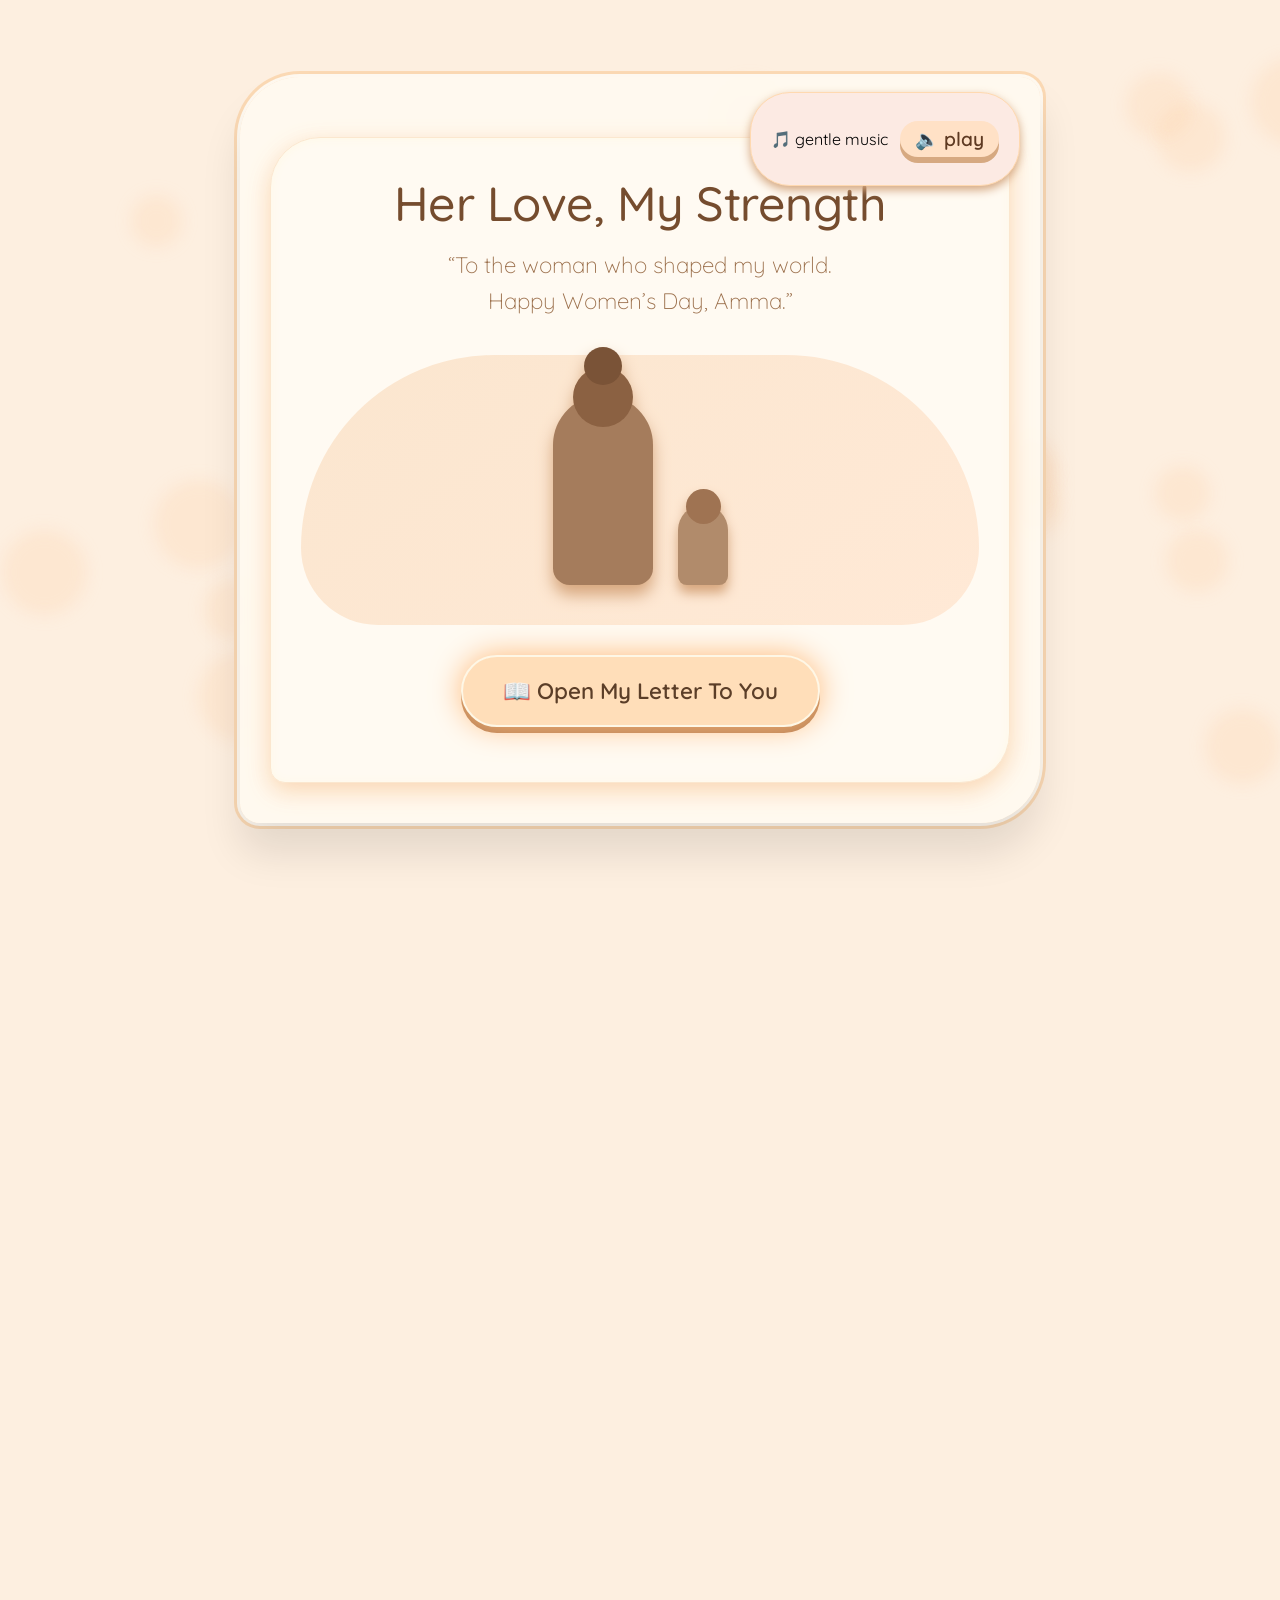
<file: index.html>
<!DOCTYPE html>
<html lang="en">
<head>
  <meta charset="UTF-8">
  <meta name="viewport" content="width=device-width, initial-scale=1.0">
  <title>Her Love, My Strength · Digital Storybook</title>
  <link rel="preconnect" href="https://fonts.googleapis.com">
  <link rel="preconnect" href="https://fonts.gstatic.com" crossorigin>
  <link href="https://fonts.googleapis.com/css2?family=Quicksand:wght@300;400;500;600;700&display=swap" rel="stylesheet">
  <style>
    /* ===== ALL STYLES DIRECTLY IN HTML ===== */
    * {
      margin: 0;
      padding: 0;
      box-sizing: border-box;
    }

    body {
      font-family: 'Quicksand', sans-serif;
      background: #fdefe0;
      display: flex;
      justify-content: center;
      align-items: center;
      min-height: 100vh;
      margin: 0;
      padding: 16px;
      position: relative;
    }

    /* Floating Particles */
    .floating-particles {
      position: fixed;
      top: 0;
      left: 0;
      width: 100%;
      height: 100%;
      pointer-events: none;
      z-index: 0;
    }

    .particle {
      position: absolute;
      background: rgba(255, 200, 150, 0.2);
      border-radius: 50%;
      filter: blur(8px);
      animation: floatParticle 15s infinite ease-in-out;
    }

    @keyframes floatParticle {
      0%, 100% { transform: translateY(0) translateX(0); }
      50% { transform: translateY(-40px) translateX(20px); }
    }

    /* Main Storybook Container */
    .storybook {
      max-width: 800px;
      width: 100%;
      background: rgba(255, 250, 240, 0.92);
      backdrop-filter: blur(5px);
      border-radius: 60px 20px 60px 20px;
      box-shadow: 0 30px 40px rgba(0,0,0,0.1), 0 0 0 3px #fff9f0, 0 0 0 6px #fbd9b4;
      padding: 40px 30px;
      position: relative;
      z-index: 10;
    }

    /* Music Toggle */
    .music-toggle {
      position: absolute;
      top: 15px;
      right: 20px;
      background: #fceae3;
      padding: 8px 20px;
      border-radius: 40px;
      box-shadow: 0 4px 10px #d4a67f;
      display: flex;
      align-items: center;
      gap: 12px;
      z-index: 20;
      border: 1px solid #ffd9b0;
    }

    .music-toggle button {
      background: #ffe1c6;
      border: none;
      padding: 6px 15px;
      border-radius: 30px;
      cursor: pointer;
      font-weight: 600;
      color: #5e3a22;
      font-family: 'Quicksand', sans-serif;
      transition: 0.2s;
    }

    .music-toggle button:hover {
      background: #fecb9e;
    }

    /* Pages Container */
    .pages-container {
      position: relative;
      min-height: 600px;
      width: 100%;
      margin-top: 20px;
    }

    /* Individual Pages */
    .page {
      background: #fffaf2;
      border-radius: 50px 15px 50px 15px;
      padding: 35px 30px;
      box-shadow: 0 8px 25px #fad6b3, inset 0 1px 10px #fff9e6;
      border: 1px solid #fbe7cf;
      opacity: 0;
      position: absolute;
      width: 100%;
      transition: opacity 0.6s ease, transform 0.6s ease;
      transform: rotateY(2deg) scale(0.98);
      pointer-events: none;
    }

    .page.active-page {
      opacity: 1;
      transform: rotateY(0) scale(1);
      pointer-events: all;
      position: relative;
    }

    /* Typography */
    h1, .title {
      font-size: 3rem;
      color: #754c2e;
      text-align: center;
      margin-bottom: 15px;
      font-weight: 500;
      letter-spacing: -0.5px;
    }

    .subtitle {
      font-size: 1.4rem;
      color: #9b6f4b;
      text-align: center;
      margin-bottom: 35px;
      line-height: 1.6;
      font-weight: 300;
    }

    .page-title {
      font-size: 2.2rem;
      color: #754c2e;
      margin-bottom: 25px;
      border-bottom: 2px dashed #fbd1b0;
      padding-bottom: 10px;
      font-weight: 500;
    }

    .final-title {
      font-size: 2.8rem;
      color: #b27d54;
      text-align: center;
      margin-bottom: 25px;
    }

    .story-text, .final-message {
      font-size: 1.3rem;
      line-height: 1.8;
      color: #4f3a27;
      background: #fff5e8;
      padding: 28px;
      border-radius: 40px 10px 40px 10px;
      margin: 25px 0;
      font-style: italic;
      box-shadow: inset 0 2px 10px #ffe8d6;
    }

    .final-message {
      background: #fff0e0;
      font-size: 1.4rem;
      text-align: center;
    }

    .question {
      font-size: 1.3rem;
      font-weight: 600;
      color: #855e3a;
      margin: 25px 0 15px;
    }

    /* Silhouettes */
    .silhouette-container {
      display: flex;
      justify-content: center;
      align-items: flex-end;
      gap: 25px;
      margin: 35px 0;
      min-height: 200px;
      flex-wrap: wrap;
    }

    .mother-fig {
      width: 100px;
      height: 190px;
      background: #a57c5c;
      border-radius: 120px 120px 40px 40px;
      position: relative;
      filter: drop-shadow(0 10px 8px #d6a67d);
    }

    .mother-fig::before {
      content: '';
      position: absolute;
      width: 60px;
      height: 60px;
      background: #8b6142;
      border-radius: 50%;
      top: -28px;
      left: 20px;
    }

    .mother-fig::after {
      content: '';
      position: absolute;
      width: 38px;
      height: 38px;
      background: #7a5337;
      border-radius: 50%;
      top: -48px;
      left: 31px;
    }

    .child-fig {
      width: 65px;
      height: 135px;
      background: #b18b6b;
      border-radius: 70px 70px 25px 25px;
      position: relative;
      filter: drop-shadow(0 8px 6px #d6a67d);
    }

    .child-fig::before {
      content: '';
      position: absolute;
      width: 42px;
      height: 42px;
      background: #9f7352;
      border-radius: 50%;
      top: -20px;
      left: 12px;
    }

    /* Variations */
    .child-fig.baby { height: 80px; width: 50px; }
    .child-fig.baby::before { width: 35px; height: 35px; top: -16px; left: 8px; }
    
    .child-fig.studying { height: 100px; }
    .child-fig.grown { height: 160px; }
    
    .mother-fig.cooking { height: 170px; }

    /* Props */
    .table-prop {
      width: 160px;
      height: 18px;
      background: #c9a787;
      border-radius: 20px;
      margin: 0 15px;
      box-shadow: 0 5px 0 #a88666;
    }

    .book-prop {
      width: 70px;
      height: 45px;
      background: #e5b38e;
      border-radius: 6px;
      box-shadow: 4px 4px 0 #c68b5e, 8px 8px 0 #a56f4a;
    }

    /* Night Scene */
    .night-scene {
      background: #2a1f16;
      padding: 35px;
      border-radius: 60px;
      display: inline-block;
    }

    .night-scene .mother-fig {
      background: #5d4a3a;
    }
    
    .night-scene .child-fig {
      background: #6e5542;
    }

    /* Glow Effect */
    .glow {
      animation: softGlow 3s infinite alternate;
    }

    @keyframes softGlow {
      0% { filter: drop-shadow(0 0 5px #fbc7a0); }
      100% { filter: drop-shadow(0 0 30px #feb37b); }
    }

    .strong-glow {
      box-shadow: 0 0 40px #fdb44b;
    }

    /* Input Fields */
    .memory-input {
      width: 100%;
      padding: 18px 25px;
      border: 2px solid #fbd1b0;
      border-radius: 60px;
      font-family: 'Quicksand', sans-serif;
      font-size: 1.1rem;
      margin: 15px 0;
      background: #fffbf5;
      transition: 0.3s;
    }

    .memory-input:focus {
      outline: none;
      border-color: #f6ac77;
      box-shadow: 0 0 0 6px #ffe4d0;
    }

    .memory-input::placeholder {
      color: #d4b69c;
      font-style: italic;
    }

    /* Buttons */
    button {
      background: #fbd6b7;
      border: 2px solid #fef7e6;
      padding: 18px 35px;
      border-radius: 70px;
      font-size: 1.2rem;
      font-weight: 600;
      color: #5b3e28;
      margin: 20px 0;
      box-shadow: 0 6px 0 #d6a981;
      cursor: pointer;
      transition: 0.1s linear;
      font-family: 'Quicksand', sans-serif;
      width: fit-content;
      display: block;
      margin-left: auto;
      margin-right: auto;
    }

    button:active {
      transform: translateY(5px);
      box-shadow: 0 1px 0 #d6a981;
    }

    .glowing-btn {
      background: #ffdeb9;
      box-shadow: 0 0 30px #ffba7a, 0 6px 0 #b27d54;
      animation: btnPulse 2s infinite;
      font-size: 1.4rem;
      padding: 20px 40px;
    }

    @keyframes btnPulse {
      0% { box-shadow: 0 0 20px #ffbe76, 0 6px 0 #b27d54; }
      50% { box-shadow: 0 0 50px #ffac5c, 0 6px 0 #b27d54; }
    }

    .send-love-btn {
      background: #fcc9a3;
      font-size: 1.4rem;
    }

    .spotify-button {
      background: #e8cba0;
      border-color: #dbb282;
      box-shadow: 0 6px 0 #b88d5a;
    }

    .spotify-button:hover {
      background: #f0d4b0;
    }

    /* Love Animation */
    .love-animation-container {
      display: flex;
      justify-content: center;
      gap: 25px;
      margin: 25px 0;
      min-height: 100px;
      flex-wrap: wrap;
    }

    .heart {
      font-size: 3rem;
      animation: floatHeart 2s infinite;
      display: inline-block;
    }

    @keyframes floatHeart {
      0%, 100% { transform: translateY(0) scale(1); }
      50% { transform: translateY(-25px) scale(1.3); }
    }

    /* Inspiration Message */
    .inspiration-message {
      text-align: center;
      font-size: 1.4rem;
      color: #9b6f4b;
      margin-top: 25px;
      font-style: italic;
    }

    /* Landing Page Special */
    .landing {
      text-align: center;
    }

    .cover-scene {
      background: linear-gradient(145deg, #fbe6cf, #ffe9d6);
      border-radius: 250px 250px 100px 100px;
      padding: 40px 20px;
      margin: 30px 0;
    }

    /* Mobile Responsive */
    @media (max-width: 600px) {
      .storybook { padding: 30px 15px; }
      h1, .title { font-size: 2.4rem; }
      .page-title { font-size: 1.8rem; }
      .story-text { font-size: 1.1rem; padding: 20px; }
      button { padding: 15px 25px; font-size: 1.1rem; }
      .music-toggle { top: 10px; right: 10px; padding: 5px 12px; }
      .mother-fig { width: 80px; height: 150px; }
      .child-fig { width: 55px; height: 115px; }
    }
  </style>
</head>
<body>
  <div class="floating-particles" id="particles"></div>

  <div class="storybook">
    <!-- Music Toggle -->
    <div class="music-toggle">
      <span>🎵 gentle music</span>
      <button id="musicToggleBtn">🔈 play</button>
    </div>

    <!-- Pages Container -->
    <div class="pages-container" id="pagesContainer">
      <!-- LANDING PAGE (Cover) -->
      <div class="page active-page" id="page0">
        <div class="landing">
          <h1 class="title">Her Love, My Strength</h1>
          <div class="subtitle">“To the woman who shaped my world.<br>Happy Women’s Day, Amma.”</div>
          <div class="silhouette-container cover-scene glow">
            <div class="mother-fig"></div>
            <div class="child-fig baby"></div>
          </div>
          <button class="glowing-btn" id="openBookBtn">📖 Open My Letter To You</button>
        </div>
      </div>

      <!-- PAGE 1 – My First Home -->
      <div class="page" id="page1">
        <h2 class="page-title">✧ My First Home</h2>
        <div class="silhouette-container">
          <div class="mother-fig"></div>
          <div class="child-fig baby"></div>
        </div>
        <div class="story-text">“Before I knew the world, before I knew words, before I knew right from wrong… I knew one thing. Your arms were my first home.”</div>
        <div class="question">💬 What is one thing you remember about me as a baby?</div>
        <input type="text" id="q1" class="memory-input" placeholder="Type your memory here...">
        <button class="next-page-btn" data-next="2">Turn the page →</button>
      </div>

      <!-- PAGE 2 – The Woman Behind My Childhood -->
      <div class="page" id="page2">
        <h2 class="page-title">✧ The Woman Behind My Childhood</h2>
        <div class="silhouette-container">
          <div class="mother-fig cooking"></div>
          <div class="table-prop"></div>
          <div class="child-fig studying"></div>
        </div>
        <div class="story-text">“You were always there. Packing lunches. Fixing uniforms. Helping with homework. But I realize now… you were doing a hundred things while making it look effortless.”</div>
        <div class="question">🌟 Which moment of my childhood made you feel the proudest?</div>
        <input type="text" id="q2" class="memory-input" placeholder="Share a proud memory...">
        <button class="next-page-btn" data-next="3">Turn the page →</button>
      </div>

      <!-- PAGE 3 – My First Teacher -->
      <div class="page" id="page3">
        <h2 class="page-title">✧ My First Teacher</h2>
        <div class="silhouette-container">
          <div class="mother-fig"></div>
          <div class="book-prop"></div>
          <div class="child-fig studying"></div>
        </div>
        <div class="story-text">“You didn't just raise me. You taught me kindness. Patience. Strength. Some lessons were spoken. Some were simply shown.”</div>
        <div class="question">📘 What lesson did you always hope I would learn?</div>
        <input type="text" id="q3" class="memory-input" placeholder="The most important lesson...">
        <button class="next-page-btn" data-next="4">Turn the page →</button>
      </div>

      <!-- PAGE 4 – The Silent Sacrifices -->
      <div class="page" id="page4">
        <h2 class="page-title">✧ The Silent Sacrifices</h2>
        <div class="silhouette-container night-scene glow">
          <div class="mother-fig"></div>
          <div class="child-fig baby"></div>
        </div>
        <div class="story-text">“There were things I didn't see. The worries. The sacrifices. The quiet strength. But today I know… your love built my life.”</div>
        <div class="question">🌙 What was the hardest moment while raising me?</div>
        <input type="text" id="q4" class="memory-input" placeholder="Share a difficult moment...">
        <button class="next-page-btn" data-next="5">Turn the page →</button>
      </div>

      <!-- PAGE 5 – Growing Up -->
      <div class="page" id="page5">
        <h2 class="page-title">✧ Growing Up</h2>
        <div class="silhouette-container">
          <div class="mother-fig"></div>
          <div class="child-fig grown"></div>
        </div>
        <div class="story-text">“You watched me grow. From small steps to big dreams. Even today… you still stand behind me.”</div>
        <div class="question">🌱 What is one dream you always had for me?</div>
        <input type="text" id="q5" class="memory-input" placeholder="Your dreams for me...">
        <button class="next-page-btn" data-next="6">Turn the page →</button>
      </div>

      <!-- PAGE 6 – The Strength of a Woman -->
      <div class="page" id="page6">
        <h2 class="page-title">✧ The Strength of a Woman</h2>
        <div class="silhouette-container">
          <div class="mother-fig strong-glow"></div>
        </div>
        <div class="story-text">“You are not just my mother. You are strength. Patience. Love. And every day you show me what a strong woman truly means.”</div>
        <div class="question">⚡ What advice would you give me for life?</div>
        <input type="text" id="q6" class="memory-input" placeholder="Your life advice...">
        <button class="next-page-btn" data-next="7">Turn the page →</button>
      </div>

      <!-- PAGE 7 – Thank You -->
      <div class="page" id="page7">
        <h2 class="page-title">✧ Thank You</h2>
        <div class="silhouette-container">
          <div class="mother-fig"></div>
          <div class="child-fig"></div>
        </div>
        <div class="story-text">“Thank you for every hug. Every scolding. Every lesson. Every sacrifice. Everything I am today has your love in it.”</div>
        <div class="question">💫 If you had to describe me in three words, what would they be?</div>
        <input type="text" id="q7" class="memory-input" placeholder="Three words that describe me...">
        <button class="next-page-btn" data-next="8">Turn the page →</button>
      </div>

      <!-- FINAL PAGE – Women's Day Message -->
      <div class="page" id="page8">
        <h2 class="final-title">Amma,</h2>
        <div class="silhouette-container glow">
          <div class="mother-fig"></div>
          <div class="child-fig"></div>
        </div>
        <div class="final-message">“Today the world celebrates women. But in my world… you have always been the greatest one. Happy Women's Day. Thank you for being my strength, my guide, and my forever home.”</div>
        <button id="sendLoveBtn" class="send-love-btn">💌 Send My Love</button>
        <div id="loveAnimation" class="love-animation-container"></div>
        <button id="spotifySongBtn" class="spotify-button">🎧 Listen to Our Song</button>
        <p class="inspiration-message">You are my inspiration.</p>
      </div>
    </div>
  </div>

  <audio id="bgMusic" loop preload="auto">
    <source src="https://www.soundhelix.com/examples/mp3/SoundHelix-Song-2.mp3" type="audio/mpeg">
  </audio>

  <script>
    // ===== ALL JAVASCRIPT DIRECTLY IN HTML =====
    document.addEventListener('DOMContentLoaded', function() {
      
      // Create floating particles
      function createParticles() {
        const container = document.getElementById('particles');
        if (!container) return;
        
        for (let i = 0; i < 25; i++) {
          let p = document.createElement('div');
          p.className = 'particle';
          let size = Math.random() * 70 + 30;
          p.style.width = size + 'px';
          p.style.height = size + 'px';
          p.style.left = Math.random() * 100 + '%';
          p.style.top = Math.random() * 100 + '%';
          p.style.animationDelay = Math.random() * 5 + 's';
          container.appendChild(p);
        }
      }
      createParticles();

      // Page navigation
      const pages = document.querySelectorAll('.page');
      const nextBtns = document.querySelectorAll('.next-page-btn');
      const openBtn = document.getElementById('openBookBtn');
      const sendBtn = document.getElementById('sendLoveBtn');
      const spotifyBtn = document.getElementById('spotifySongBtn');
      const musicBtn = document.getElementById('musicToggleBtn');
      const music = document.getElementById('bgMusic');

      function showPage(index) {
        pages.forEach((p, i) => {
          if (i === index) {
            p.classList.add('active-page');
          } else {
            p.classList.remove('active-page');
          }
        });
      }

      // Next buttons
      nextBtns.forEach(btn => {
        btn.addEventListener('click', function() {
          let next = parseInt(this.dataset.next, 10);
          showPage(next);
        });
      });

      // Open book
      if (openBtn) {
        openBtn.addEventListener('click', function() {
          showPage(1);
        });
      }

      // Send love animation
      if (sendBtn) {
        sendBtn.addEventListener('click', function() {
          const animDiv = document.getElementById('loveAnimation');
          if (animDiv) {
            animDiv.innerHTML = '';
            for (let i = 0; i < 10; i++) {
              let heart = document.createElement('span');
              heart.className = 'heart';
              heart.innerHTML = i % 2 === 0 ? '❤️' : '✨';
              heart.style.animationDelay = (i * 0.15) + 's';
              animDiv.appendChild(heart);
            }
          }
        });
      }

      // Spotify button
      if (spotifyBtn) {
        spotifyBtn.addEventListener('click', function() {
          window.open('https://open.spotify.com/track/2G3RDVqTbaK13d6BaizAxa?si=uPIaHFR6Shy8MCadyXMG9Q', '_blank');
        });
      }

      // Music toggle
      if (musicBtn && music) {
        music.volume = 0.2;
        let playing = false;
        
        musicBtn.addEventListener('click', function() {
          if (playing) {
            music.pause();
            musicBtn.textContent = '🔈 play';
          } else {
            music.play().catch(e => console.log('Play failed:', e));
            musicBtn.textContent = '🎵 pause';
          }
          playing = !playing;
        });
      }

      // Local storage for answers
      for (let i = 1; i <= 7; i++) {
        let input = document.getElementById(`q${i}`);
        if (input) {
          // Load saved value
          let saved = localStorage.getItem(`memory_q${i}`);
          if (saved) input.value = saved;
          
          // Save on input
          input.addEventListener('input', function() {
            localStorage.setItem(`memory_q${i}`, this.value);
          });
        }
      }

      // Start on landing page
      showPage(0);
    });
  </script>
</body>
</html>
</file>
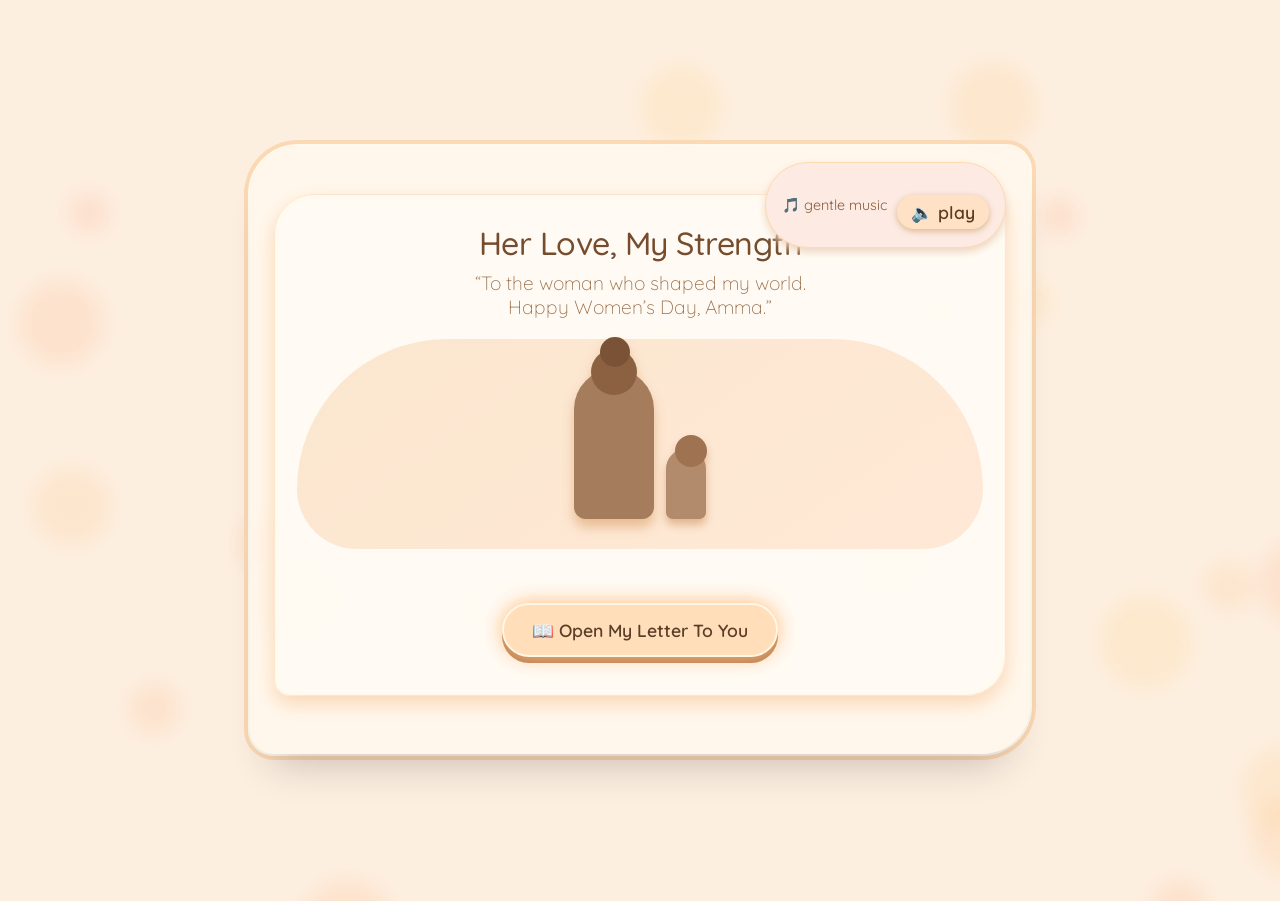
<file: new.html>
<!DOCTYPE html>
<html lang="en">
<head>
  <meta charset="UTF-8">
  <meta name="viewport" content="width=device-width, initial-scale=1.0">
  <title>Her Love, My Strength · storybook</title>
  <!-- Fonts & base -->
  <link rel="preconnect" href="https://fonts.googleapis.com">
  <link rel="preconnect" href="https://fonts.gstatic.com" crossorigin>
  <link href="https://fonts.googleapis.com/css2?family=Quicksand:wght@300;400;500;600;700&display=swap" rel="stylesheet">
  <style>
    /* style.css – fully integrated for one-file demo */
    * {
      margin: 0;
      padding: 0;
      box-sizing: border-box;
    }

    body {
      font-family: 'Quicksand', sans-serif;
      background: #fdefe0;  /* warm cream base */
      display: flex;
      justify-content: center;
      align-items: center;
      min-height: 100vh;
      margin: 0;
      padding: 16px;
      transition: background 0.5s ease;
    }

    /* main storybook container */
    .storybook {
      max-width: 780px;
      width: 100%;
      background: rgba(255, 250, 240, 0.75); /* creamy translucent */
      backdrop-filter: blur(4px);
      border-radius: 48px 24px 48px 24px;
      box-shadow: 0 30px 40px -20px rgba(0,0,0,0.2), 0 0 0 2px #fff9f0, 0 0 0 6px #fbd9b4;
      padding: 32px 24px;
      position: relative;
      transition: box-shadow 0.3s;
    }

    /* floating particles (gentle glow) */
    .floating-particles {
      position: fixed;
      top: 0;
      left: 0;
      width: 100%;
      height: 100%;
      pointer-events: none;
      z-index: 0;
    }
    .particle {
      position: absolute;
      background: rgba(255, 223, 186, 0.25); /* peach */
      border-radius: 50%;
      filter: blur(10px);
      animation: float 12s infinite ease-in-out;
    }
    @keyframes float {
      0% { transform: translateY(0px) translateX(0); }
      50% { transform: translateY(-30px) translateX(15px); }
      100% { transform: translateY(0px) translateX(0); }
    }

    /* music toggle */
    .music-toggle {
      position: absolute;
      top: 16px;
      right: 24px;
      z-index: 15;
      background: #fceae3;
      padding: 8px 16px;
      border-radius: 60px;
      box-shadow: 0 4px 8px #eed5c0;
      font-size: 0.9rem;
      display: flex;
      align-items: center;
      gap: 10px;
      border: 1px solid #ffd9b0;
      color: #8b5e3c;
    }
    .music-toggle button {
      background: #ffe1c6;
      border: none;
      border-radius: 30px;
      padding: 6px 14px;
      font-weight: 600;
      color: #5e3a22;
      cursor: pointer;
      box-shadow: 0 2px 6px #dbb68c;
      transition: 0.2s;
    }
    .music-toggle button:hover {
      background: #fecb9e;
    }

    /* pages container & flip effect */
    .pages-container {
      position: relative;
      min-height: 520px;
      width: 100%;
      margin: 16px 0 8px;
    }

    .page {
      background: rgba(255, 251, 245, 0.7);
      backdrop-filter: blur(3px);
      border-radius: 40px 16px 40px 16px;
      padding: 28px 22px;
      box-shadow: 0 8px 20px #fad6b3, inset 0 1px 10px #fff9e6;
      border: 1px solid #fbe7cf;
      transition: opacity 0.5s ease, transform 0.5s ease;
      opacity: 0;
      transform: rotateY(4deg) scale(0.98);
      position: absolute;
      width: 100%;
      top: 0;
      left: 0;
      pointer-events: none;
    }

    .page.active-page {
      opacity: 1;
      transform: rotateY(0) scale(1);
      pointer-events: all;
      position: relative;
      z-index: 5;
    }

    /* silhouettes (SVG inspired / CSS drawn) */
    .silhouette {
      display: flex;
      justify-content: center;
      align-items: center;
      margin: 20px 0 30px;
      min-height: 140px;
    }

    /* custom illustrated silhouettes via flex and backgrounds */
    .scene-cover {
      background: linear-gradient(145deg, #fbe6cf, #ffe9d6);
      border-radius: 200px 200px 80px 80px;
      padding: 30px 10px;
    }
    .mother-child-base {
      display: flex;
      justify-content: center;
      align-items: flex-end;
      gap: 12px;
      flex-wrap: wrap;
    }
    .mother-fig {
      width: 80px;
      height: 150px;
      background: #a57c5c;
      border-radius: 100px 100px 30px 30px;
      position: relative;
      filter: drop-shadow(0 8px 6px #e8bc94);
    }
    .mother-fig::before { /* head */
      content: '';
      position: absolute;
      width: 46px;
      height: 46px;
      background: #8b6142;
      border-radius: 50%;
      top: -20px;
      left: 17px;
    }
    .mother-fig::after { /* bun / soft hair */
      content: '';
      position: absolute;
      width: 30px;
      height: 30px;
      background: #7a5337;
      border-radius: 50%;
      top: -32px;
      left: 26px;
    }
    .child-fig {
      width: 50px;
      height: 100px;
      background: #b18b6b;
      border-radius: 60px 60px 20px 20px;
      position: relative;
      filter: drop-shadow(0 6px 4px #e2b690);
    }
    .child-fig::before {
      content: '';
      position: absolute;
      width: 32px;
      height: 32px;
      background: #9f7352;
      border-radius: 50%;
      top: -14px;
      left: 9px;
    }
    /* extended variations for scenes */
    .cooking-scene .mother-fig {
      height: 140px;
    }
    .cooking-scene .child-fig {
      height: 80px;
    }
    .cooking-scene .table {
      width: 120px;
      height: 12px;
      background: #c9a787;
      border-radius: 20px;
      margin: 0 10px;
    }
    .study-scene .book {
      width: 40px;
      height: 30px;
      background: #ebb28b;
      border-radius: 4px;
      margin: 0 5px;
    }
    .teacher-scene .bookstack {
      width: 50px;
      height: 30px;
      background: #e5b38e;
      border-radius: 6px;
    }
    .night-sacrifice {
      background: #331f14;
      border-radius: 30px;
      width: 120px;
      height: 80px;
      position: relative;
    }
    /* generic glow */
    .glow {
      animation: softGlow 3s infinite alternate;
    }
    @keyframes softGlow {
      0% { filter: drop-shadow(0 0 2px #fbc7a0); }
      100% { filter: drop-shadow(0 0 16px #feb37b); }
    }

    /* typography */
    h2 {
      font-size: 2rem;
      font-weight: 500;
      color: #754c2e;
      letter-spacing: -0.5px;
      margin-bottom: 8px;
    }
    .sub {
      color: #9b6f4b;
      font-size: 1.2rem;
      font-weight: 300;
    }
    .story-text {
      font-size: 1.2rem;
      line-height: 1.6;
      color: #4f3a27;
      margin: 28px 0 16px;
      background: rgba(255,235,215,0.3);
      padding: 20px;
      border-radius: 32px 8px 32px 8px;
    }
    .question {
      font-weight: 600;
      color: #855e3a;
      margin: 28px 0 8px;
      font-size: 1.2rem;
    }
    input, textarea {
      width: 100%;
      padding: 14px 18px;
      border: 2px solid #fbd1b0;
      border-radius: 50px;
      background: #fffbf5;
      font-family: 'Quicksand', sans-serif;
      font-size: 1rem;
      color: #2e1f13;
      outline: none;
      transition: 0.2s;
    }
    input:focus, textarea:focus {
      border-color: #f6ac77;
      box-shadow: 0 0 0 6px #faddc4;
    }
    button {
      background: #fbd6b7;
      border: 2px solid #fef7e6;
      padding: 14px 28px;
      border-radius: 60px;
      font-size: 1.1rem;
      font-weight: 600;
      color: #5b3e28;
      margin: 24px 0 10px;
      box-shadow: 0 6px 0 #d6a981;
      cursor: pointer;
      transition: 0.1s linear;
      font-family: 'Quicksand', sans-serif;
    }
    button:active {
      transform: translateY(5px);
      box-shadow: 0 1px 0 #d6a981;
    }
    .nav-buttons {
      display: flex;
      justify-content: space-between;
    }

    /* landing special */
    .landing {
      text-align: center;
    }
    .glowing-btn {
      background: #ffdeb9;
      box-shadow: 0 0 20px #ffba7a, 0 6px 0 #b27d54;
      animation: btnPulse 2s infinite;
    }
    @keyframes btnPulse {
      0% { box-shadow: 0 0 20px #ffbe76, 0 6px 0 #b27d54; }
      50% { box-shadow: 0 0 36px #ffac5c, 0 6px 0 #b27d54; }
    }

    /* heart / fireflies animation */
    .love-animation {
      display: flex;
      gap: 16px;
      justify-content: center;
      margin: 16px 0;
    }
    .heart {
      font-size: 2.5rem;
      animation: heartFloat 2s infinite;
    }
    @keyframes heartFloat {
      0% { transform: scale(1); opacity: 0.8; }
      100% { transform: scale(1.4); opacity: 1; }
    }

    /* mobile */
    @media (max-width: 560px) {
      .storybook { padding: 20px 12px; }
      h2 { font-size: 1.8rem; }
    }
  </style>
</head>
<body>
  <div class="floating-particles" id="particles"></div>

  <div class="storybook">
    <!-- music toggle -->
    <div class="music-toggle">
      <span>🎵 gentle music</span>
      <button id="musicToggleBtn">🔈 play</button>
    </div>

    <!-- pages container (book) -->
    <div class="pages-container" id="pagesContainer">
      <!-- LANDING PAGE (cover) -->
      <div class="page active-page" id="page0">
        <div class="landing">
          <h2>Her Love, My Strength</h2>
          <div class="sub">“To the woman who shaped my world.<br>Happy Women’s Day, Amma.”</div>
          <div class="silhouette scene-cover mother-child-base glow">
            <div class="mother-fig"></div>
            <div class="child-fig" style="height:70px; width:40px;"></div>
          </div>
          <button class="glowing-btn" id="openBookBtn">📖 Open My Letter To You</button>
        </div>
      </div>

      <!-- PAGE 1 - My first home -->
      <div class="page" id="page1">
        <h3>✧ My First Home</h3>
        <div class="silhouette mother-child-base">
          <div class="mother-fig"></div>
          <div class="child-fig" style="width:30px; height:60px;"></div>
        </div>
        <div class="story-text">“Before I knew the world, before I knew words… Your arms were my first home.”</div>
        <div class="question">💬 What is one thing you remember about me as a baby?</div>
        <input type="text" id="q1" placeholder="type your memory...">
        <button class="nextPageBtn" data-next="2">Turn the page →</button>
      </div>

      <!-- PAGE 2 -->
      <div class="page" id="page2">
        <h3>✧ The Woman Behind My Childhood</h3>
        <div class="silhouette mother-child-base cooking-scene">
          <div class="mother-fig"></div>
          <div class="table"></div>
          <div class="child-fig" style="height:70px;"></div>
        </div>
        <div class="story-text">“Packing lunches. Fixing uniforms. You were doing a hundred things…”</div>
        <div class="question">🌟 Which moment of my childhood made you feel the proudest?</div>
        <input type="text" id="q2">
        <button class="nextPageBtn" data-next="3">Turn the page →</button>
      </div>

      <!-- PAGE 3 - first teacher -->
      <div class="page" id="page3">
        <h3>✧ My First Teacher</h3>
        <div class="silhouette mother-child-base teacher-scene">
          <div class="mother-fig" style="height:140px;"></div><div class="bookstack"></div><div class="child-fig"></div>
        </div>
        <div class="story-text">“You taught me kindness. Patience. Strength.”</div>
        <div class="question">📘 What lesson did you always hope I would learn?</div>
        <input type="text" id="q3">
        <button class="nextPageBtn" data-next="4">Turn the page →</button>
      </div>

      <!-- PAGE 4 silent sacrifices -->
      <div class="page" id="page4">
        <h3>✧ The Silent Sacrifices</h3>
        <div class="silhouette"><div class="night-sacrifice glow"></div></div>
        <div class="story-text">“The worries. The sacrifices. Your love built my life.”</div>
        <div class="question">🌙 What was the hardest moment while raising me?</div>
        <input type="text" id="q4">
        <button class="nextPageBtn" data-next="5">Turn the page →</button>
      </div>

      <!-- PAGE 5 growing up -->
      <div class="page" id="page5">
        <h3>✧ Growing Up</h3>
        <div class="silhouette mother-child-base">
          <div class="mother-fig"></div>
          <div class="child-fig" style="height:120px;"></div>
        </div>
        <div class="story-text">“From small steps to big dreams. you still stand behind me.”</div>
        <div class="question">🌱 What is one dream you always had for me?</div>
        <input type="text" id="q5">
        <button class="nextPageBtn" data-next="6">Turn the page →</button>
      </div>

      <!-- PAGE 6 strength of a woman -->
      <div class="page" id="page6">
        <h3>✧ The Strength of a Woman</h3>
        <div class="silhouette"><div class="mother-fig" style="background:#cfa776; box-shadow:0 0 30px gold;"></div></div>
        <div class="story-text">“You are not just my mother. You are strength, patience, love.”</div>
        <div class="question">⚡ What advice would you give me for life?</div>
        <input type="text" id="q6">
        <button class="nextPageBtn" data-next="7">Turn the page →</button>
      </div>

      <!-- PAGE 7 Thank you -->
      <div class="page" id="page7">
        <h3>✧ Thank You</h3>
        <div class="silhouette mother-child-base">
          <div class="mother-fig"></div><div class="child-fig"></div>
        </div>
        <div class="story-text">“Thank you for every hug, scolding, lesson… Everything I am today has your love.”</div>
        <div class="question">💫 If you had to describe me in three words, what would they be?</div>
        <input type="text" id="q7">
        <button class="nextPageBtn" data-next="8">Turn the page →</button>
      </div>

      <!-- FINAL PAGE 8 (only one spotify button) -->
      <div class="page" id="page8">
        <h2>Amma,</h2>
        <div class="silhouette mother-child-base glow">
          <div class="mother-fig"></div><div class="child-fig"></div>
        </div>
        <div class="story-text">“Today the world celebrates women. But in my world… you have always been the greatest one. Happy Women’s Day. Thank you for being my strength.”</div>
        <button id="sendLoveBtn">💌 Send My Love</button>
        <div id="loveAnimation" style="min-height:60px;"></div>
        
        <!-- single Spotify button (clean, no green badge) -->
        <button id="spotifySongBtn" style="background: #e8cba0; margin-top: 12px;">🎧 open spotify song</button>
        
        <p style="margin-top:24px;">You are my inspiration.</p>
      </div>
    </div>
  </div>

  <audio id="bgMusic" loop preload="auto">
    <source src="https://www.soundhelix.com/examples/mp3/SoundHelix-Song-2.mp3" type="audio/mpeg">
    <!-- fallback instrumental -->
  </audio>

  <script>
    (function() {
      // --- script.js ---

      // Particles
      function createParticles() {
        const container = document.getElementById('particles');
        for (let i=0; i<25; i++) {
          let p = document.createElement('div');
          p.className = 'particle';
          let size = Math.random()*70 + 30;
          p.style.width = size + 'px';
          p.style.height = size + 'px';
          p.style.left = Math.random() * 100 + '%';
          p.style.top = Math.random() * 100 + '%';
          p.style.animationDelay = Math.random() * 5 + 's';
          p.style.background = `rgba(255, ${180+Math.floor(40*Math.random())}, 150, 0.25)`;
          container.appendChild(p);
        }
      }
      createParticles();

      // Page navigation + local storage
      let currentPage = 0; // 0 = landing
      const pages = document.querySelectorAll('.page');
      const nextBtns = document.querySelectorAll('.nextPageBtn');
      const openBtn = document.getElementById('openBookBtn');
      const sendBtn = document.getElementById('sendLoveBtn');
      const spotifyBtn = document.getElementById('spotifySongBtn');

      // Save inputs to localStorage on turn
      function saveCurrentPageInputs() {
        for (let i=1; i<=7; i++) {
          let inp = document.getElementById(`q${i}`);
          if (inp) localStorage.setItem(`memory_q${i}`, inp.value);
        }
      }

      function loadInputs() {
        for (let i=1; i<=7; i++) {
          let inp = document.getElementById(`q${i}`);
          let saved = localStorage.getItem(`memory_q${i}`);
          if (inp && saved) inp.value = saved;
        }
      }

      function showPage(index) {
        pages.forEach((p, i) => {
          p.classList.toggle('active-page', i === index);
        });
        currentPage = index;
      }

      nextBtns.forEach(btn => {
        btn.addEventListener('click', (e) => {
          saveCurrentPageInputs();
          let next = parseInt(btn.dataset.next, 10);
          showPage(next);
        });
      });

      openBtn.addEventListener('click', () => {
        saveCurrentPageInputs(); // save any existing (landing none)
        showPage(1);
      });

      // send love animation
      sendBtn.addEventListener('click', () => {
        const animDiv = document.getElementById('loveAnimation');
        animDiv.innerHTML = '';
        for (let i=0; i<8; i++) {
          let heart = document.createElement('span');
          heart.className = 'heart';
          heart.innerHTML = '❤️✨';
          heart.style.animationDelay = (i*0.1)+'s';
          animDiv.appendChild(heart);
        }
      });

      // Spotify button (single, opens the track)
      spotifyBtn.addEventListener('click', () => {
        window.open('https://open.spotify.com/track/2G3RDVqTbaK13d6BaizAxa?si=uPIaHFR6Shy8MCadyXMG9Q', '_blank');
      });

      // Music toggle
      const music = document.getElementById('bgMusic');
      const musicBtn = document.getElementById('musicToggleBtn');
      let musicPlaying = false;
      music.volume = 0.3;
      musicBtn.addEventListener('click', () => {
        if (musicPlaying) {
          music.pause();
          musicBtn.textContent = '🔈 play';
        } else {
          music.play().catch(e => console.log('autoplay blocked, user click needed'));
          musicBtn.textContent = '🎵 pause';
        }
        musicPlaying = !musicPlaying;
      });

      // Load previous answers
      loadInputs();

      // start at landing (page 0)
      showPage(0);

      // save on page leave
      window.addEventListener('beforeunload', function() {
        saveCurrentPageInputs();
      });
    })();
  </script>
</body>
</html>
</file>
